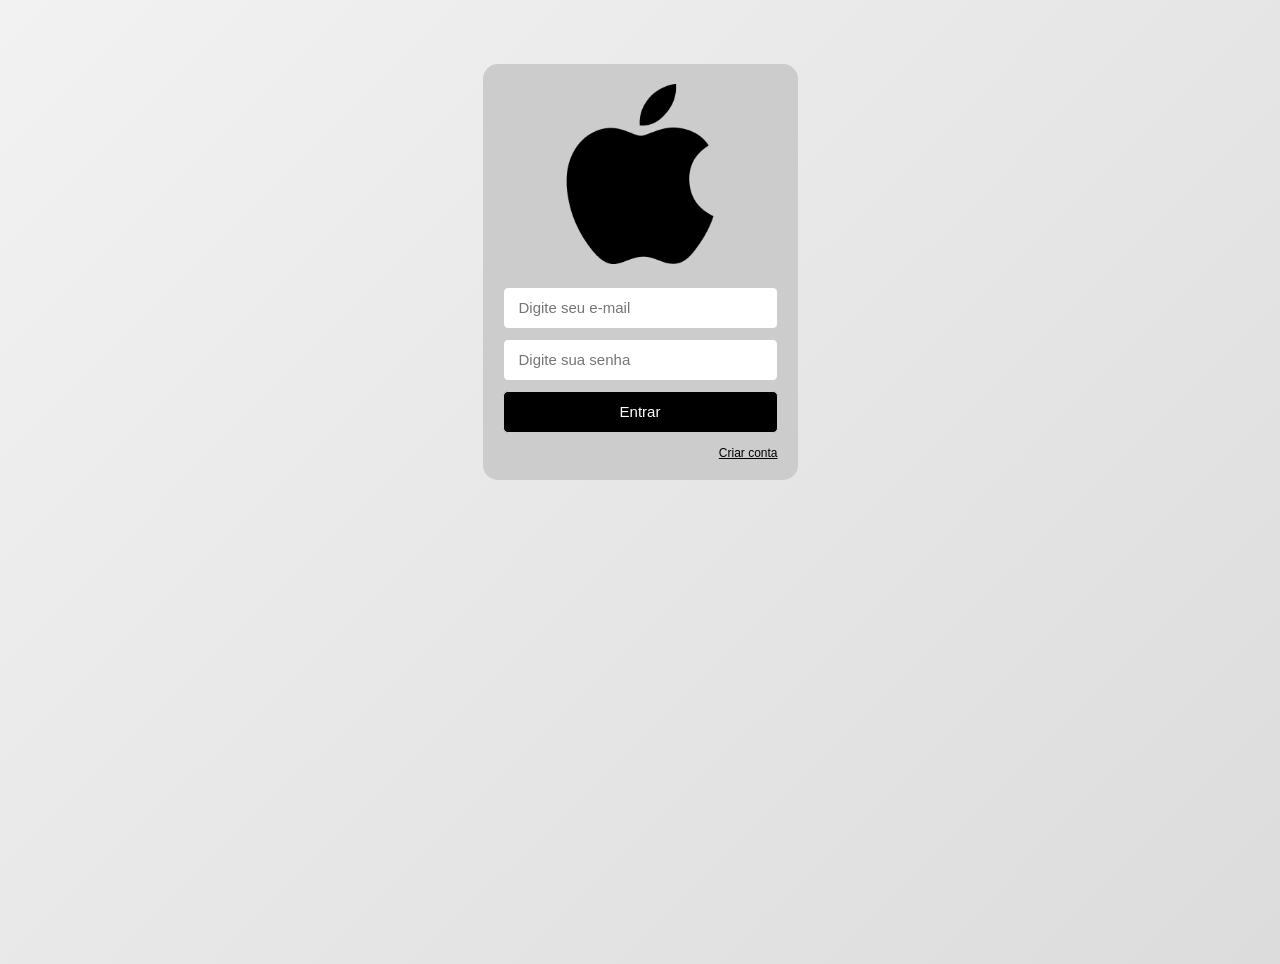
<file: login/index.html>
<!DOCTYPE html>
<html lang="en">
<head>
    <meta charset="UTF-8">
    <meta name="viewport" content="width=device-width, initial-scale=1.0">
    <title>Login</title>
    <link rel="stylesheet" href="./css/style.css">
</head>
<body>
    <form action="" method="post">
        <img src="./img/a.png" alt="logo">
        <input type="email" name="email" placeholder="Digite seu e-mail" required>
        <input type="password" name="senha" placeholder="Digite sua senha" minlength="6" required>
        <input class="botao" type="submit" value="Entrar">

        <div style="display: block; text-align: right;">
            <a href="http://" target="_blank">Criar conta</a>
        </div>

    </form>
</body>
</html>
</file>
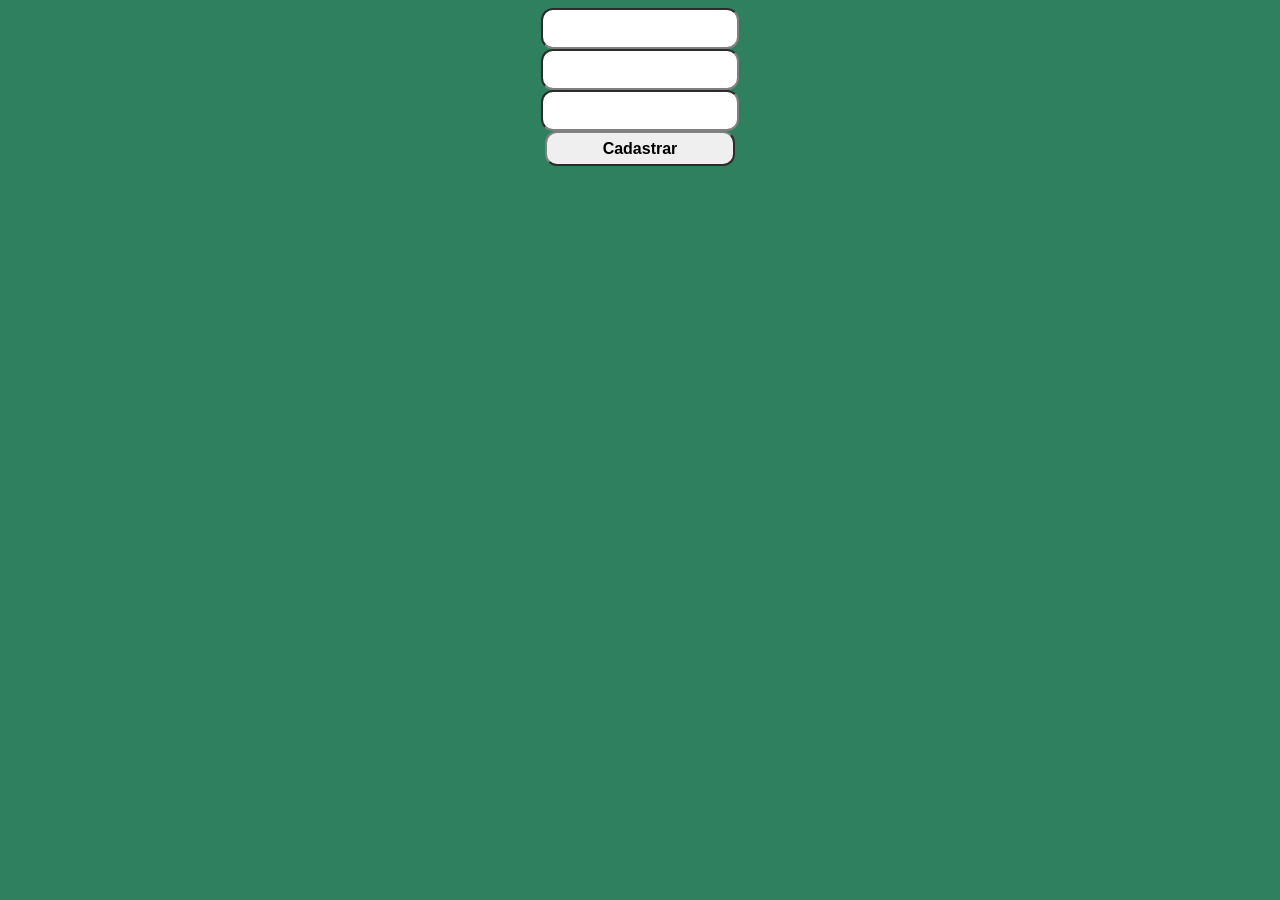
<file: FrontEnd/trabalho front_End/index.html>
<!DOCTYPE html>
<html lang="en">
<head>
    <meta charset="UTF-8">
    <meta name="viewport" content="width=device-width, initial-scale=1.0">
    <title>Document</title>
</head>
<body>
    <div style="text-align: center;">
        <input type="text" id="nome">
    </div>

    <div style="text-align: center;">
        <input type="text" id="profissao">
    </div>

    <div style="text-align: center;">
        <input type="number" id="idade">
    </div>

    <div style="text-align: center;">
        <button type="button" id="botao">Cadastrar</button>
    </div>

    <div id="conteudo-lista-usuarios"></div>

    <link rel="stylesheet" href="style.css">

    <script src="usuario.js"></script>
    
    <script src="script.js"></script>
</body>
</html>
</file>
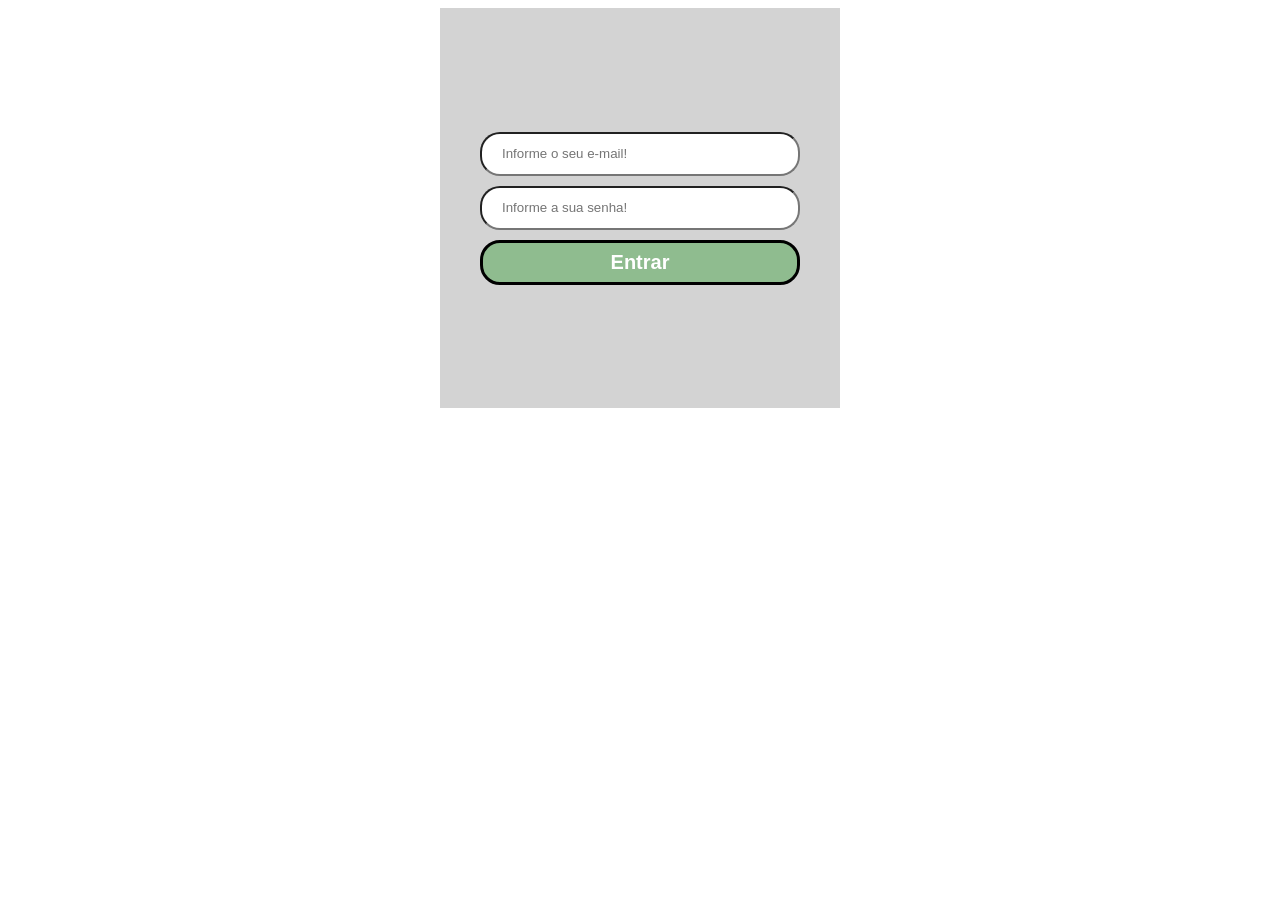
<file: FrontEnd/trabalhofaculdade/pages/index.html>
<!DOCTYPE html>
<html>

<head>
    <meta charset="UTF-8">
    <meta name="viewport" content="width=device-width, initial-scale=1.0">
    <title>Bem vindo</title>

    <link rel="stylesheet" href="../css/index.css">
</head>

<body>

    <div id="conteudo"> <!--PAI-->
        <!-- method="get"  - Vai com as informações na URL! -->
        <!-- method="post" - Vai com as informações escondidas na requisição! -->

        <form action="home.html" method="post">
            <input type="email" class="input" name="email" required placeholder="Informe o seu e-mail!"> <!--FILHO-->
            <input type="password" class="input" name="password" required placeholder="Informe a sua senha!"> <!--FILHO-->
            <button type="submit" id="botao-entrar">Entrar</button> <!--FILHO-->
        </form>
    </div>

</body>

</html>
</file>
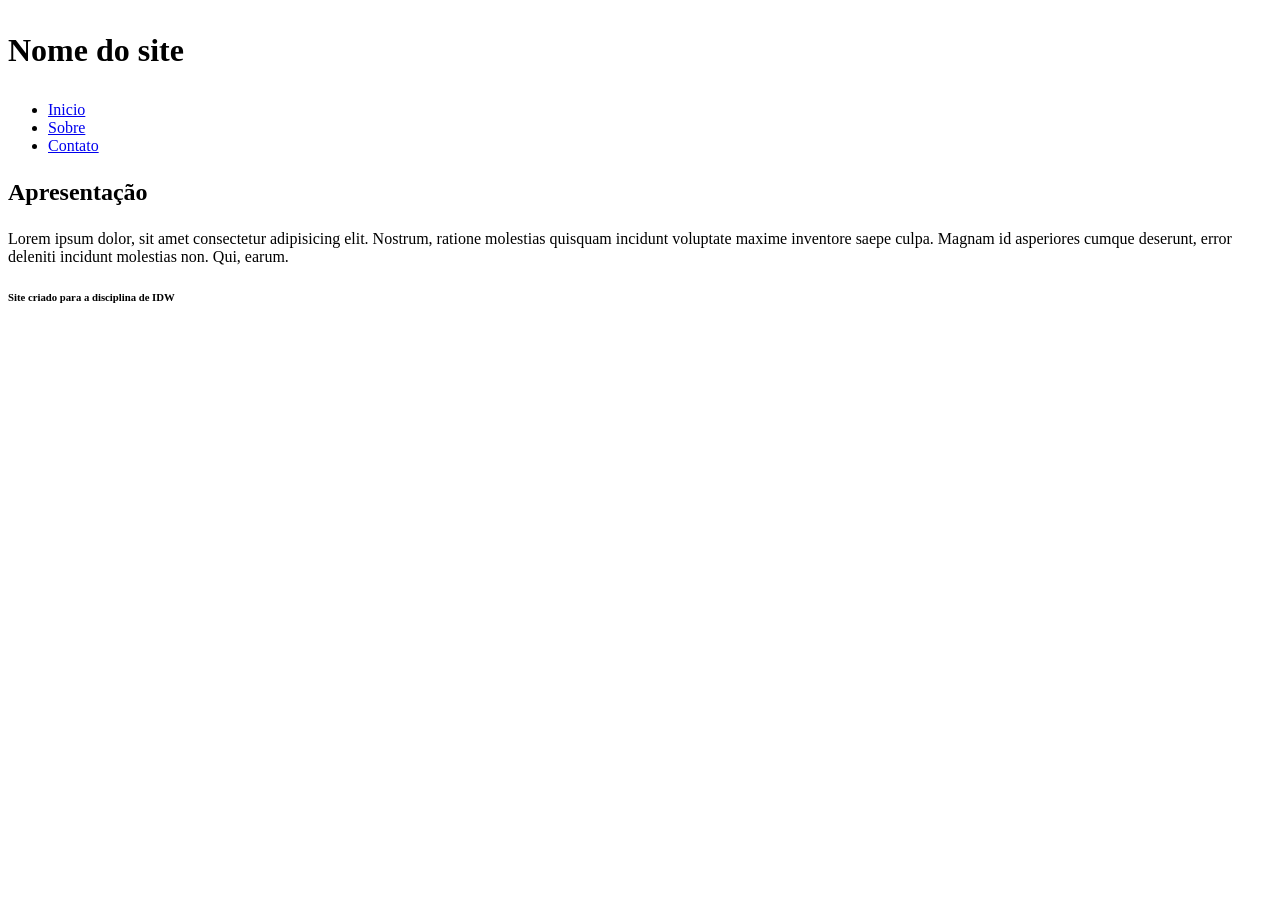
<file: DevWeb/lista 1/index1.html>
<!DOCTYPE html>
<html lang="en">
<head>
    <meta charset="UTF-8">
    <meta name="viewport" content="width=device-width, initial-scale=1.0">
    <title>Document</title>
</head>
<body>
    <header>
        <h1>
            <p>Nome do site</p>
        </h1>

        <nav>

            <ul>
                <li>
                    <a href="google.com" target="_blank">Inicio</a>
                </li>
                <li>
                    <a href="google.com" target="_blank">Sobre</a>
                </li>
                <li>
                    <a href="google.com" target="_blank">Contato</a>
                </li>
            </ul>

        </nav>

    </header>

    <main>
        <section>
            <h2>
                <p>Apresentação</p>
            </h2>
            <p>Lorem ipsum dolor, sit amet consectetur adipisicing elit. Nostrum, ratione molestias quisquam incidunt voluptate maxime inventore saepe culpa. Magnam id asperiores cumque deserunt, error deleniti incidunt molestias non. Qui, earum.</p>
        
        </section>
    </main>

    <footer>
        <h6>
            <p>Site criado para a disciplina de IDW</p>
        </h6>
    </footer>

</body>
</html>
</file>
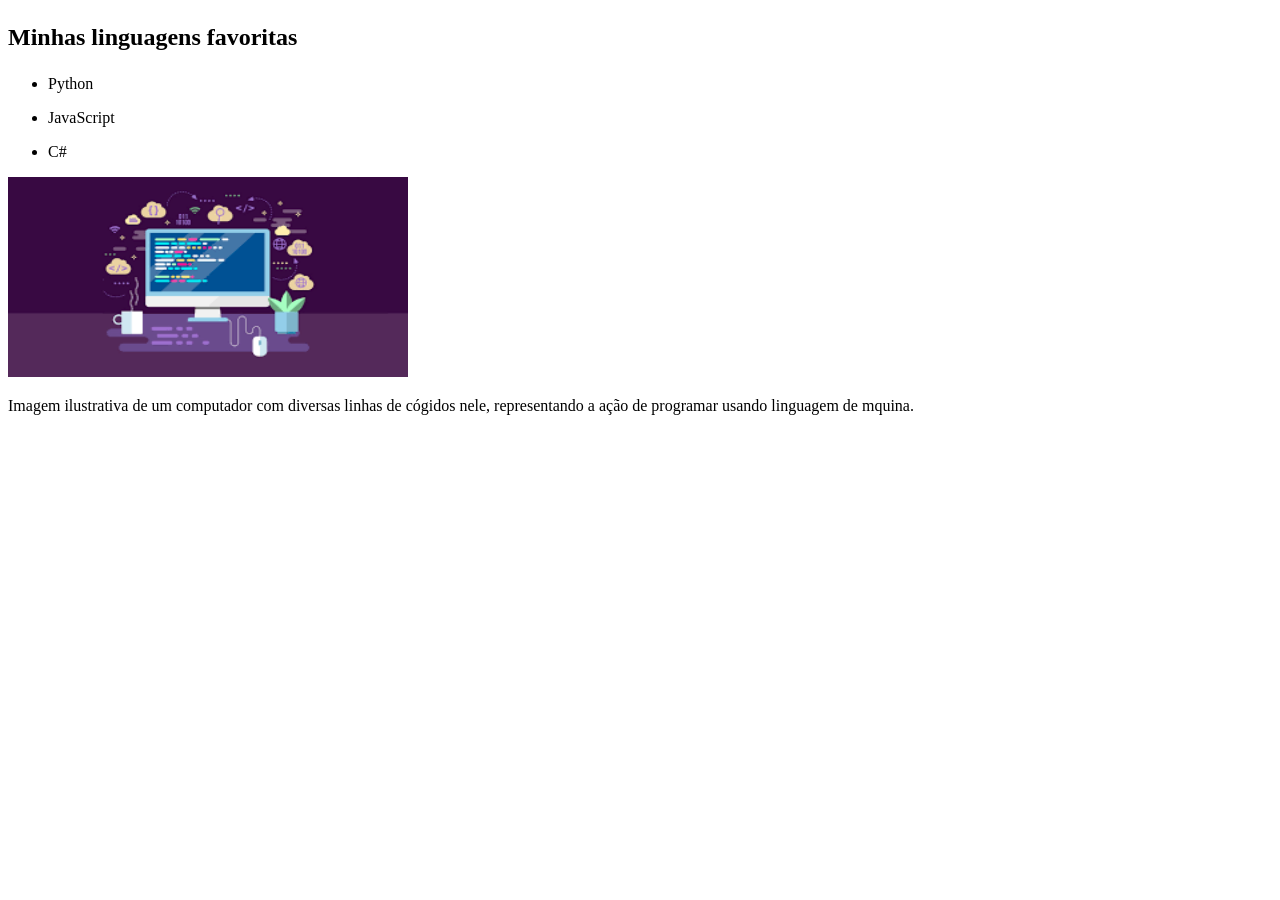
<file: DevWeb/lista 1/index2.html>
<!DOCTYPE html>
<html lang="en">
<head>
    <meta charset="UTF-8">
    <meta name="viewport" content="width=device-width, initial-scale=1.0">
    <title>Document</title>
</head>
<body>
    <header>
        <h2>
            <p>Minhas linguagens favoritas</p>
        </h2>
    </header>

    <section>

        <ul>
            <li>
                <p>Python</p>
            </li>
            <li>
                <p>JavaScript</p>
            </li>
            <li>
                <p>C#</p>
            </li>
        </ul>

        <div class="figure">
            <img src="ref1.png" alt="imagem de um computador cartunesco com linhas de código escritas nele" width="400" height="200">
            <p>Imagem ilustrativa de um computador com diversas linhas de cógidos nele, representando a ação de programar usando linguagem de mquina.</p>
        </div>
    </section>

</body>
</html>
</file>
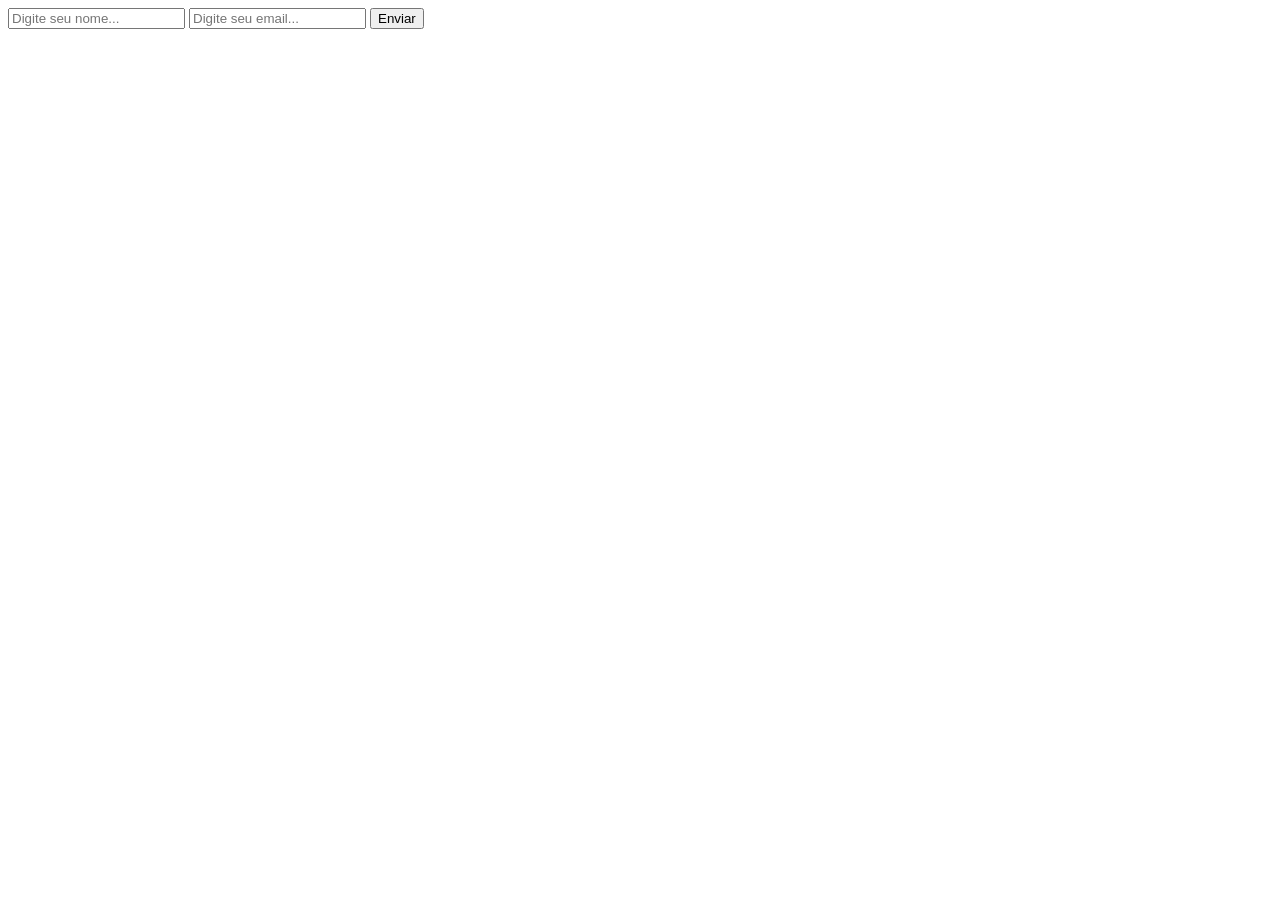
<file: DevWeb/lista 1/index3.html>
<!DOCTYPE html>
<html lang="en">
<head>
    <meta charset="UTF-8">
    <meta name="viewport" content="width=], initial-scale=1.0">
    <title>Document</title>
</head>
<body>
    <input type="text" name="nome" id="name" placeholder="Digite seu nome...">
    <input type="text" id="email" name="email" placeholder="Digite seu email...">
    <button>Enviar</button>
</body>
</html>
</file>
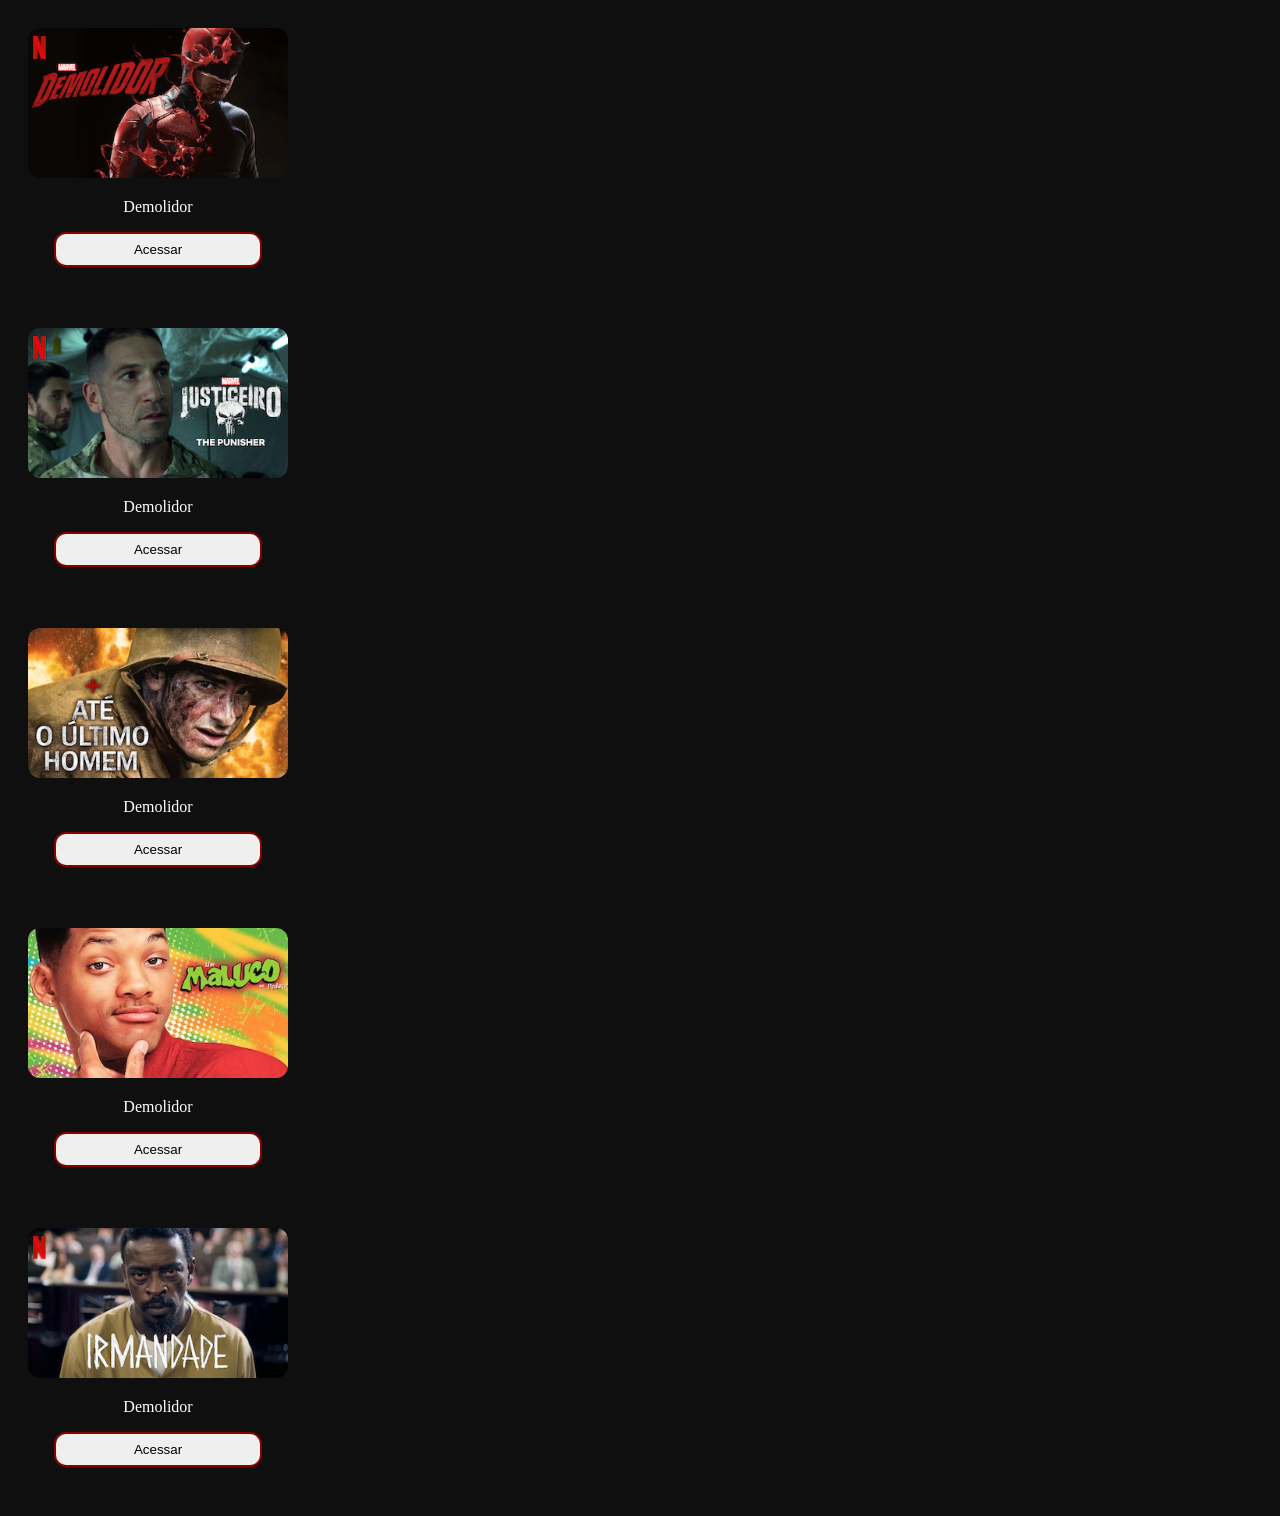
<file: FrontEnd/trabalhofaculdade/pages/home.html>
<!DOCTYPE html>
<html>

<head>
    <meta charset="UTF-8">
    <title>Home</title>
    <link rel="stylesheet" href="../css/home.css">
</head>

<body>

    <div class="cards">
        <div class="card"><div class="card-conteudo">
            <img class="card-logo" src="../series/serie1.jpg" alt="Demolidor">
                <p class="card-titulo">Demolidor</p>
                <button type="button" class="card-botao-acessar">Acessar</button>
            </div>
    </div>
    
        <div class="card"><div class="card-conteudo">
            <img class="card-logo" src="../series/serie2.jpg" alt="Demolidor">
                <p class="card-titulo">Demolidor</p>
                <button type="button" class="card-botao-acessar">Acessar</button>
            </div>
    </div>
    
        <div class="card"><div class="card-conteudo">
            <img class="card-logo" src="../series/serie3.webp" alt="Demolidor">
                <p class="card-titulo">Demolidor</p>
                <button type="button" class="card-botao-acessar">Acessar</button>
            </div>
    </div>
    
        <div class="card"><div class="card-conteudo">
            <img class="card-logo" src="../series/serie4.webp" alt="Demolidor">
                <p class="card-titulo">Demolidor</p>
                <button type="button" class="card-botao-acessar">Acessar</button>
            </div>
    </div>
    
        <div class="card"><div class="card-conteudo">
            <img class="card-logo" src="../series/serie5.jpg" alt="Demolidor">
                <p class="card-titulo">Demolidor</p>
                <button type="button" class="card-botao-acessar">Acessar</button>
            </div>
    </div>
    
    </div>

</body>

</html>
</file>
<file: login/css/style.css>
*{
    padding: 0;
    margin: 0;
    font-family: Helvetica, sans-serif;
    font-size: 15px;
    box-sizing: border-box;
}

body{
    background: linear-gradient(135deg, #F2F2F2, #DCDCDC);
    height: 100vh;
}

form{
    background-color: #CCC;
    max-width: 315px;
    border-radius: 15px;
    text-align: center;
    margin: auto;
    padding: 20px;
    margin-top: 5%;
}

img{
    width: 180px;
    margin-bottom: 20px;
}

input{
    width: 100%;
    line-height: 40px;
    border: solid 1px #CCC;
    border-radius: 5px;
    margin-bottom: 10px;
    outline: #000;
    padding: 0 15px;
}

input:focus{
    box-shadow: 0 0 5px #000;
}

.botao{
    background-color: black;
    color: white;
    transition: background-color 1s ease;
}

.botao:hover{
    background-color: white;
    color:black;
    cursor:pointer;
    border-color: darkblue;
}

a{
    color: black;
    font-size: 12px;
}
</file>
<file: FrontEnd/trabalho front_End/style.css>
body {
    background-color: rgb(47, 128, 94);
}

#nome {
    width: 15%;
    height: 35px;
    border-color: gray;
    border-radius: 12px;
    text-align: center;
    font-size: medium;
    font-weight: bold;
    transition: all 1s ease-in-out;
}

#profissao {
    width: 15%;
    height: 35px;
    border-color: gray;
    border-radius: 12px;
    text-align: center;
    font-size: medium;
    font-weight: bold;
    transition: all 1s ease-in-out;
}

#idade {
    width: 15%;
    height: 35px;
    border-color: gray;
    border-radius: 12px;
    text-align: center;
    font-size: medium;
    font-weight: bold;
    transition: all 1s ease-in-out;
}

#botao {
    width: 15%;
    height: 35px;
    border-color: gray;
    border-radius: 12px;
    font-size: medium;
    font-weight: bold;
    transition: all 1s ease-in-out;
}
</file>
<file: FrontEnd/trabalhofaculdade/css/index.css>
#conteudo {
    width: 400px;
    height: 400px;
    background-color: #D3D3D3;
    margin: 0 auto;
}

#conteudo form{
    width: 100%;
    height: 100%;
    display: flex;
    flex-direction: column;
    align-items: center; /* Alinha ao centro considerando largura */
    justify-content: center; /* Alinha ao centro considerando altura */
}

.input {
    width: 80%; /* Largura */
    height: 40px; /* Altura */
    margin-bottom: 10px; /* Espaçamento externo */
    padding: 20px; /* Espaçamento interno */
    box-sizing: border-box; /* Respeita o espaçamento interno, e 
    não deixa o elemento pai alterar seu comportamento! */
    border-radius: 20px;
}

#botao-entrar{
    width: 80%;
    height: 45px;
    background-color: darkseagreen;
    border: solid 3px #000;
    border-radius: 20px;
    font-weight: bold;
    color: #FFF;
    font-size: 20px;
}
</file>
<file: FrontEnd/trabalhofaculdade/css/home.css>
body {
    background-color: #0F0F0F;
}

.card{
    width: 300px;
    height: 300px;
    background-color: #0F0F0F;
    transition: all 1s ease-in-out; /*Define tempo de execução da animação*/
    border-radius: 12px;
}

.card-logo{
    width: 100%;
    height: 150px;
    object-fit: cover;
    border-radius: 12px;
}

.card-conteudo{
    padding: 20px;
    text-align: center;
}

.card:hover{
    -webkit-transform: scale(1.03); /*Expande o elemento*/
}

.card-titulo{
    color: #FFF;
}

.card-botao-acessar{
    width: 80%;
    height: 35px;
    border-radius: 12px;
    border: solid 2px #880000;
}
</file>
